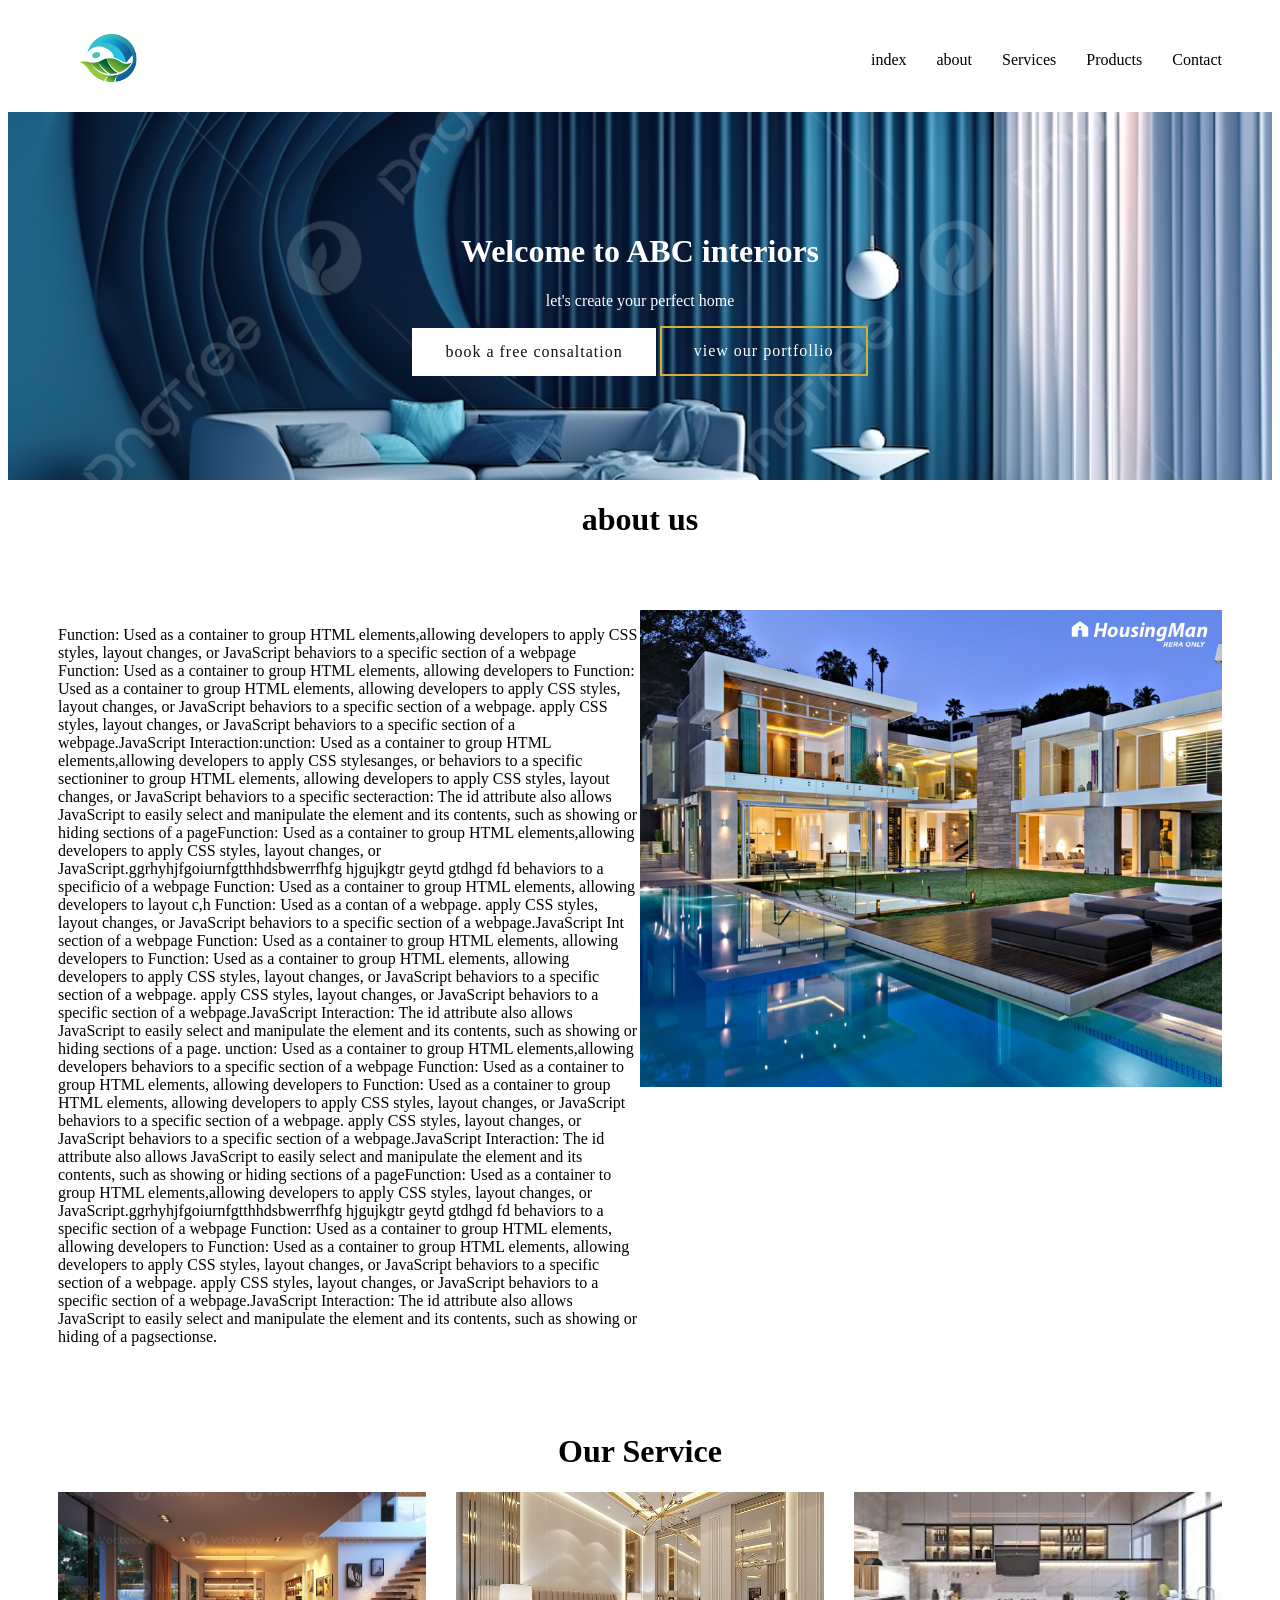
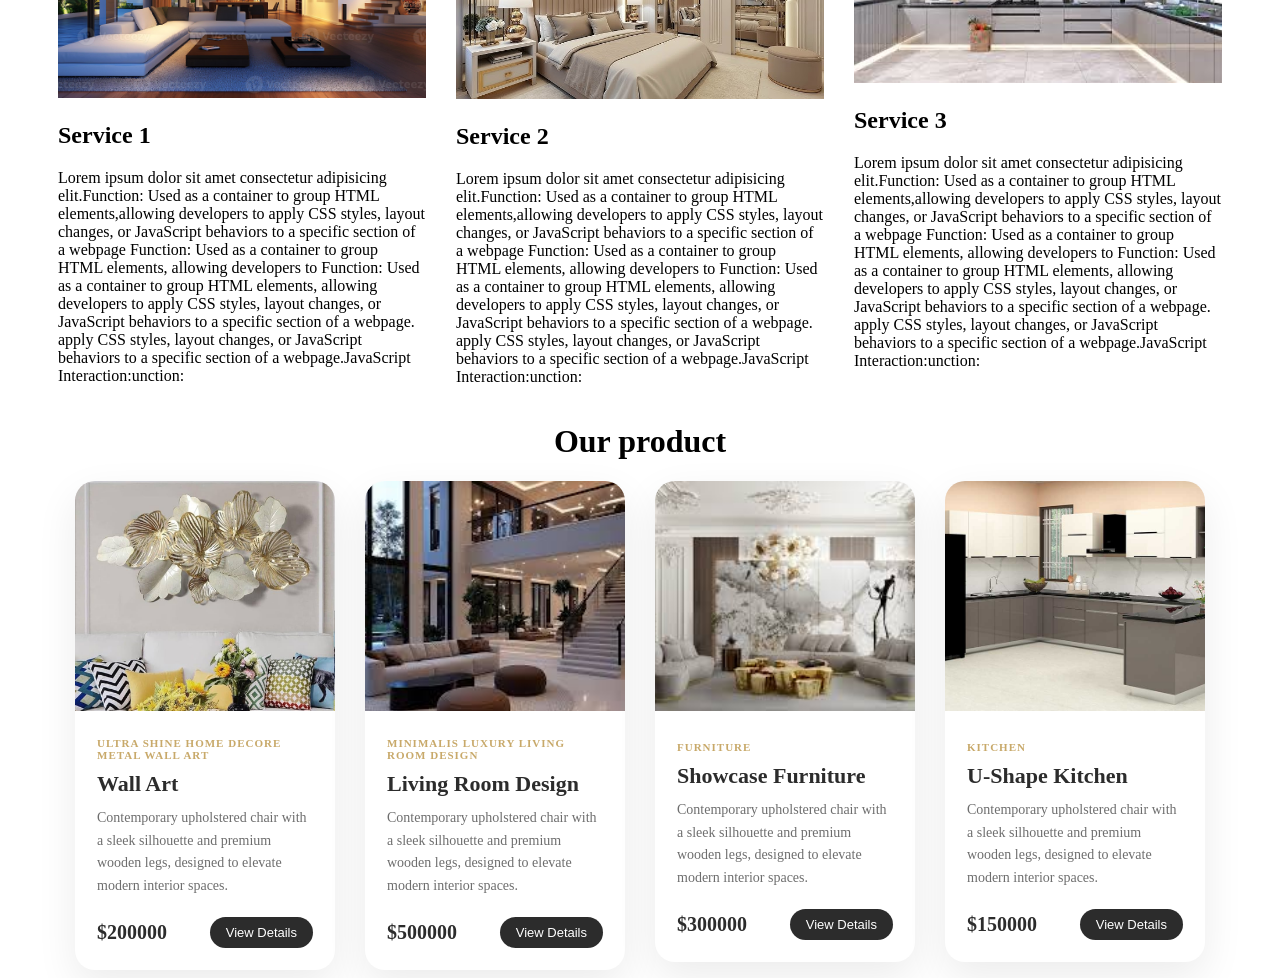
<file: index.html>
<!DOCTYPE html>
<html lang="eng">
    <head>
        <meta charset="UTE-8">
        <meta name="viewport" content="width-device-width,initial-scale-1.0">
        <title>home page</title>
        <link rel="stylesheet" href="style.css">
        
    </head>
            
        <body>
            <header>
    <div class="logo-box">
        <img src="logo.png" alt="" id="logo-image">
    </div>

    <div class="links-box">
        <ul>
            <li><a href="index.html">index</a></li>
            <li><a href="about.html">about</a></li>
            <li><a href="service.html">Services</a></li>
            <li><a href="product.html">Products</a></li>
            <li><a href="contact.html">Contact</a></li>
        </ul>
    </div>
</header>
           <div id ="hero">
            <h1>Welcome to ABC interiors</h1>
            <p>let's create your perfect home</p>
            <div class="cta-container">
              <a href="#conseltation" class="cta-btn primary">
              book a free consaltation
            </a>
            <a href="#portfollio" class="cta-btn secondary">
            view our portfollio
            </a>
            </div>
          </div>
            <div>
                <h1 style="text-align: center;">about us</h1>
            </div>
            <div style="display: flex;padding:50px">
                <div style="width:50%">
                    <p>Function: Used as a container to group HTML elements,allowing developers to apply CSS styles, layout changes, or JavaScript
                         behaviors to a specific section of a webpage Function: Used as a container to group HTML elements, allowing developers to
                         Function: Used as a container to group HTML elements, allowing developers to apply CSS styles, layout changes, or JavaScript
                          behaviors to a specific section of a webpage. apply CSS styles, layout changes, or JavaScript behaviors to a specific section
                           of a webpage.JavaScript Interaction:unction: Used as a container to group HTML elements,allowing developers to apply CSS stylesanges, or
                         behaviors to a specific sectioniner to group HTML elements, allowing developers to apply CSS styles, layout changes, or JavaScript
                          behaviors to a specific secteraction: The id attribute also allows JavaScript to easily select and manipulate the element and 
                           its contents, such as showing or hiding sections of a pageFunction: Used as a container to group HTML elements,allowing
                            developers to apply CSS styles, layout changes, or JavaScript.ggrhyhjfgoiurnfgtthhdsbwerrfhfg hjgujkgtr geytd gtdhgd fd
                         behaviors to a specificio of a webpage Function: Used as a container to group HTML elements, allowing developers to layout c,h
                         Function: Used as a contan of a webpage. apply CSS styles, layout changes, or JavaScript behaviors to a specific section
                           of a webpage.JavaScript Int section of a webpage Function: Used as a container to group HTML elements, allowing developers to
                         Function: Used as a container to group HTML elements, allowing developers to apply CSS styles, layout changes, or JavaScript
                          behaviors to a specific section of a webpage. apply CSS styles, layout changes, or JavaScript behaviors to a specific section
                           of a webpage.JavaScript Interaction: The id attribute also allows JavaScript to easily select and manipulate the element and 
                           its contents, such as showing or hiding sections of a page. unction: Used as a container to group HTML elements,allowing developers
                         behaviors to a specific section of a webpage Function: Used as a container to group HTML elements, allowing developers to
                         Function: Used as a container to group HTML elements, allowing developers to apply CSS styles, layout changes, or JavaScript
                          behaviors to a specific section of a webpage. apply CSS styles, layout changes, or JavaScript behaviors to a specific section
                           of a webpage.JavaScript Interaction: The id attribute also allows JavaScript to easily select and manipulate the element and 
                           its contents, such as showing or hiding sections of a pageFunction: Used as a container to group HTML elements,allowing
                            developers to apply CSS styles, layout changes, or JavaScript.ggrhyhjfgoiurnfgtthhdsbwerrfhfg hjgujkgtr geytd gtdhgd fd
                         behaviors to a specific section of a webpage Function: Used as a container to group HTML elements, allowing developers to
                         Function: Used as a container to group HTML elements, allowing developers to apply CSS styles, layout changes, or JavaScript
                          behaviors to a specific section of a webpage. apply CSS styles, layout changes, or JavaScript behaviors to a specific section
                           of a webpage.JavaScript Interaction: The id attribute also allows JavaScript to easily select and manipulate the element and 
                           its contents, such as showing or hiding  of a pagsectionse. </p>
            </div>
            <div style="width:50%">
                <img src="Home.png" style="width:100%">
            </div>
            </div>
            <div>
        <h1 style="text-align: center;">Our Service</h1>
    </div>

    <div id="services-box">
        <div class="service-box">
            <img src="room.jpg" class="service-image">
            <h2>Service 1</h2>
            <p>Lorem ipsum dolor sit amet consectetur adipisicing elit.Function: Used as a container to group HTML elements,allowing developers to apply CSS styles, layout changes, or JavaScript
                         behaviors to a specific section of a webpage Function: Used as a container to group HTML elements, allowing developers to
                         Function: Used as a container to group HTML elements, allowing developers to apply CSS styles, layout changes, or JavaScript
                          behaviors to a specific section of a webpage. apply CSS styles, layout changes, or JavaScript behaviors to a specific section
                           of a webpage.JavaScript Interaction:unction:</p>
            </div>
        <div class="service-box">
            <img src="bed room 2.jpg" class="service-image">
            <h2>Service 2</h2>
            <p>Lorem ipsum dolor sit amet consectetur adipisicing elit.Function: Used as a container to group HTML elements,allowing developers to apply CSS styles, layout changes, or JavaScript
                         behaviors to a specific section of a webpage Function: Used as a container to group HTML elements, allowing developers to
                         Function: Used as a container to group HTML elements, allowing developers to apply CSS styles, layout changes, or JavaScript
                          behaviors to a specific section of a webpage. apply CSS styles, layout changes, or JavaScript behaviors to a specific section
                           of a webpage.JavaScript Interaction:unction:</p>
        </div>
        <div class="service-box">
            <img src="kitchen.jpg" class="service-image">
            <h2>Service 3</h2>
            <p>Lorem ipsum dolor sit amet consectetur adipisicing elit.Function: Used as a container to group HTML elements,allowing developers to apply CSS styles, layout changes, or JavaScript
                         behaviors to a specific section of a webpage Function: Used as a container to group HTML elements, allowing developers to
                         Function: Used as a container to group HTML elements, allowing developers to apply CSS styles, layout changes, or JavaScript
                          behaviors to a specific section of a webpage. apply CSS styles, layout changes, or JavaScript behaviors to a specific section
                           of a webpage.JavaScript Interaction:unction:</p>
    </div>
     </div>
    <div>
      <h1 style="text-align: center;">Our product</h1>
    </div>
   
    <div id="products-box">
    <div class="product-box">
    <div class="card">
        <img src="interior product.jpg" alt="ULTRA SHINE HOME DECORE METAL WALL ART">
        <div class="card-content">
          <span class="category">ULTRA SHINE HOME DECORE METAL WALL ART</span>
          <div class="title">Wall Art</div>
          <div class="description">
            Contemporary upholstered chair with a sleek silhouette and premium wooden legs,
            designed to elevate modern interior spaces.
          </div>
          <div class="footer">
            <div class="price">$200000</div>
            <button class="btn">View Details</button>
          </div>
        </div>
        </div>
      </div>
    
      

        <div class="product-box">
        <div class="card">
            <img src="interior product 2.jpg" alt="quality makeup prodect">
            <div class="card-content">
              <span class="category"> MINIMALIS LUXURY LIVING ROOM DESIGN  </span>
              <div class="title">Living Room Design</div>
              <div class="description">
                Contemporary upholstered chair with a sleek silhouette and premium wooden legs,
                designed to elevate modern interior spaces.
              </div>
              <div class="footer">
                <div class="price">$500000</div>
                <button class="btn">View Details</button>
              </div>
            </div>
            </div>
          </div>
    

          <div class="product-box">
            <div class="card">
                <img src="interior product 3.jpg" alt="A SHOWCASE OF EXQUISITE FURNITURE">
                <div class="card-content">
                  <span class="category">furniture</span>
                  <div class="title">Showcase Furniture</div>
                  <div class="description">
                    Contemporary upholstered chair with a sleek silhouette and premium wooden legs,
                    designed to elevate modern interior spaces.
                  </div>
                  <div class="footer">
                    <div class="price">$300000</div>
                    <button class="btn">View Details</button>
                  </div>
                </div>
                </div>
              </div>
    

              <div class="product-box">
                <div class="card">
                    <img src="interior product 4.jpg" alt="U SHAPE MODULAR KITCHEN DESIGN">
                    <div class="card-content">
                      <span class="category">kitchen</span>
                      <div class="title">U-Shape Kitchen</div>
                      <div class="description">
                        Contemporary upholstered chair with a sleek silhouette and premium wooden legs,
                        designed to elevate modern interior spaces.
                      </div>
                      <div class="footer">
                        <div class="price">$150000</div>
                        <button class="btn">View Details</button>
                      </div>
                    </div>
                    </div>
                  </div>
                </div>
        
    </footer>

        </body>
    </html>
</file>
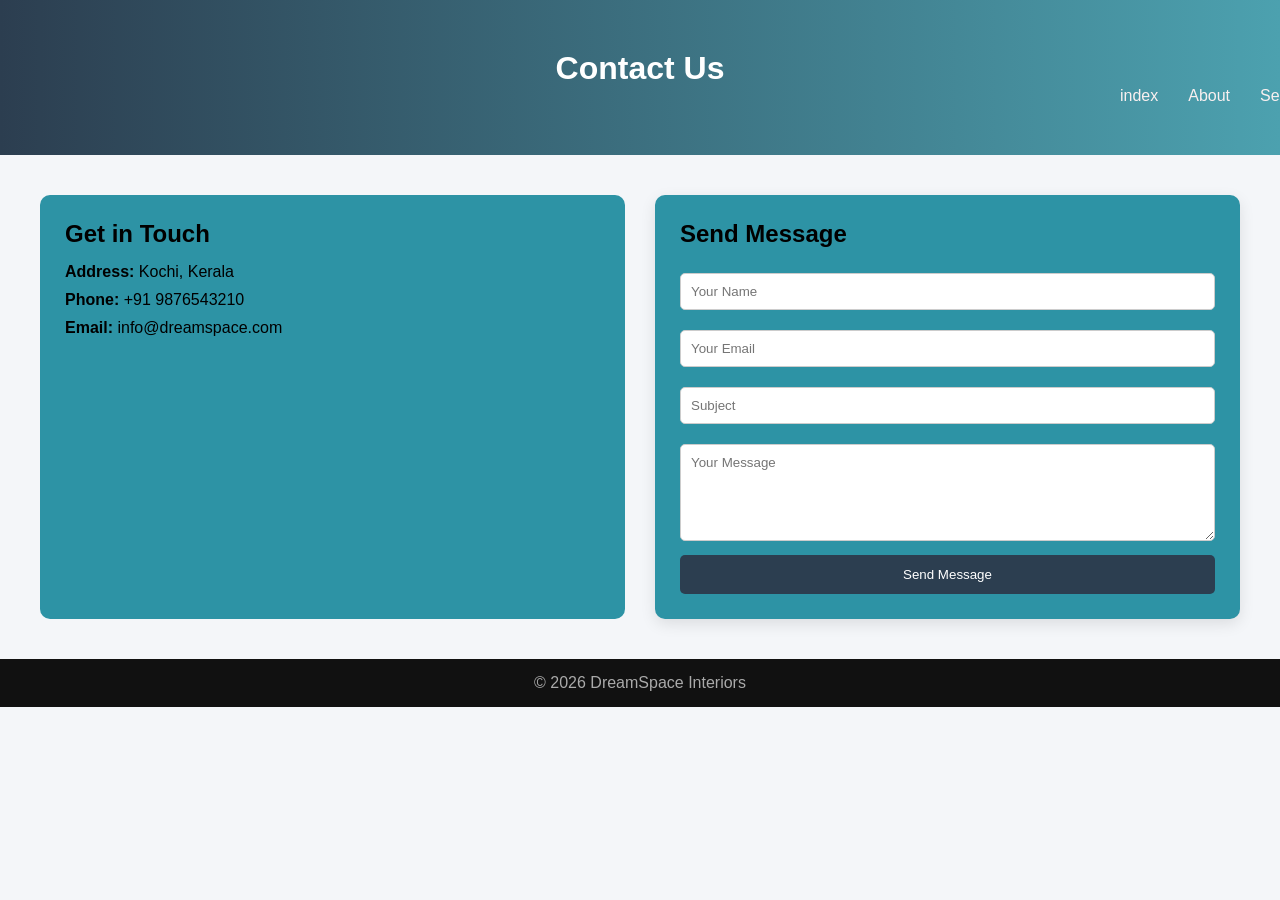
<file: contact.html>
<!DOCTYPE html>
<html lang="en">
<head>
    <meta charset="UTF-8">
    <title>Contact Us - DreamSpace Interiors</title>
  
    <link rel="stylesheet" href="contact.css">
</head>
<body>

<header>
    <h1>Contact Us</h1>
    <div class="links-box">
        <ul>
            <li><a href="index.html">index</a></li>
            <li><a href="about.html">About</a></li>
            <li><a href="service.html">Services</a></li>
            <li><a href="product.html">Products</a></li>
            <li><a href="contact.html">Contact</a></li>
        </ul>
    </div>
</header>

<section class="contact-container">

    <div class="contact-info">
        <h2>Get in Touch</h2>
        <p><strong>Address:</strong> Kochi, Kerala</p>
        <p><strong>Phone:</strong> +91 9876543210</p>
        <p><strong>Email:</strong> info@dreamspace.com</p>
    </div>

    <div class="contact-form">
        <h2>Send Message</h2>
        <form>
            <input type="text" placeholder="Your Name" required>
            <input type="email" placeholder="Your Email" required>
            <input type="text" placeholder="Subject">
            <textarea placeholder="Your Message" rows="5" required></textarea>
            <button type="submit">Send Message</button>
        </form>
    </div>

</section>

<footer>
    <p>© 2026 DreamSpace Interiors</p>
</footer>

</body>
</html>
</file>
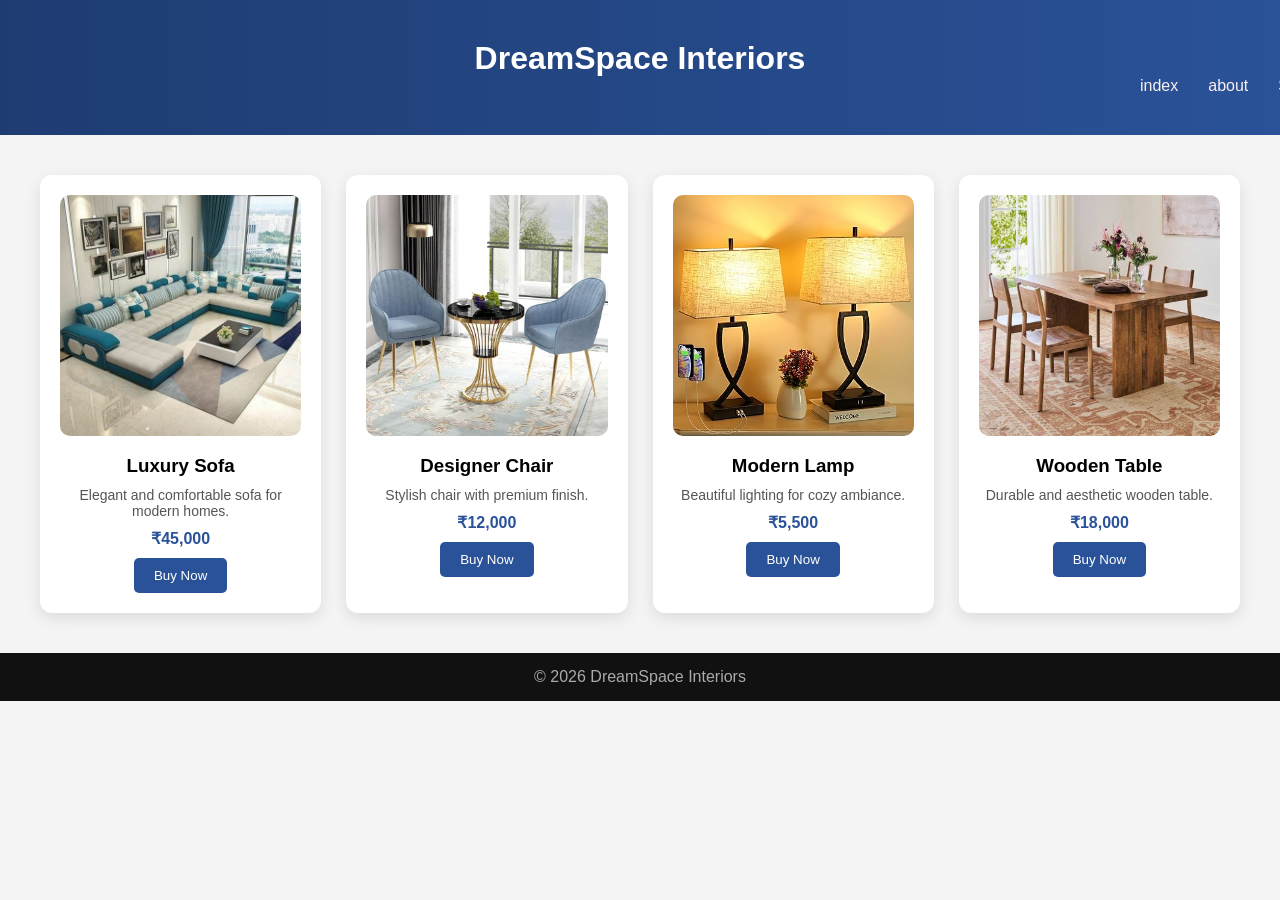
<file: product.html>
<!DOCTYPE html>
<html lang="en">
<head>
    <meta charset="UTF-8">
    <title>Interior Products</title>
   
   
    <link rel="stylesheet" href="product.css">

</head>
<body>

<header>
    <h1>DreamSpace Interiors</h1>
    <!-- <div class="links-box">
        <ul>
            <li><a href="home.html">Home</a></li>
            <li><a href="about.html">about</a></li>
           <li><a href="service.html">Services</a></li>
            <li><a href="product.html">Products</a></li>
            <li><a href="contact.html">Contact</a></li>
        </ul>
    </div> -->

    <div class="links-box">
        <ul>
            <li><a href="index.html">index</a></li>
            <li><a href="about.html">about</a></li>
            <li><a href="service.html">Services</a></li>
            <li><a href="product.html">Products</a></li>
            <li><a href="contact.html">Contact</a></li>
        </ul>
    </div>
</header>

<section class="products">

    <div class="product-card">
        <img src="sofa.jpg" alt="Sofa">
        <h3>Luxury Sofa</h3>
        <p>Elegant and comfortable sofa for modern homes.</p>
        <span>₹45,000</span>
        <button>Buy Now</button>
    </div>

    <div class="product-card">
        <img src="chair.jpg" alt="Chair">
        <h3>Designer Chair</h3>
        <p>Stylish chair with premium finish.</p>
        <span>₹12,000</span>
        <button>Buy Now</button>
    </div>

    <div class="product-card">
        <img src="modern lamp.jpg" alt="Lamp">
        <h3>Modern Lamp</h3>
        <p>Beautiful lighting for cozy ambiance.</p>
        <span>₹5,500</span>
        <button>Buy Now</button>
    </div>

    <div class="product-card">
        <img src="wooden table.jpg" alt="Table">
        <h3>Wooden Table</h3>
        <p>Durable and aesthetic wooden table.</p>
        <span>₹18,000</span>
        <button>Buy Now</button>
    </div>

</section>

<footer>
    <p>© 2026 DreamSpace Interiors</p>
</footer>

</body>
</html>
</file>
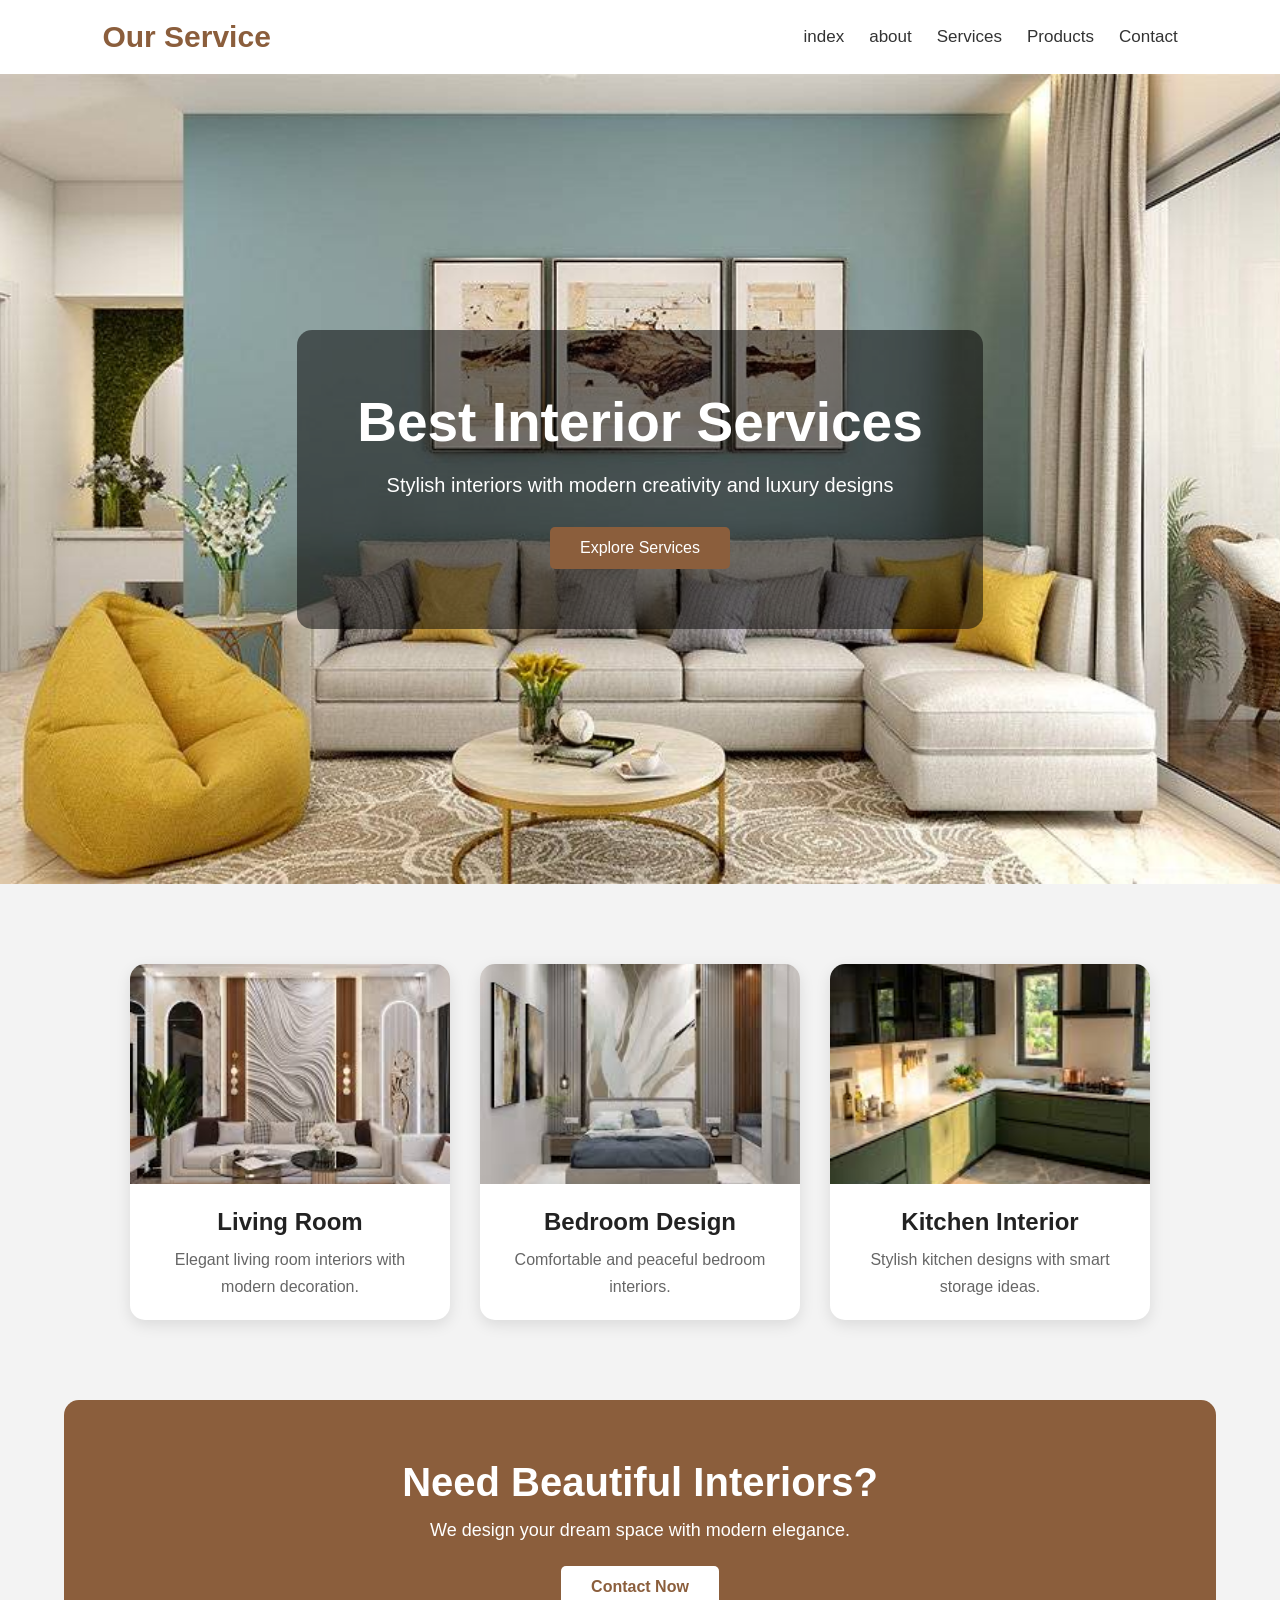
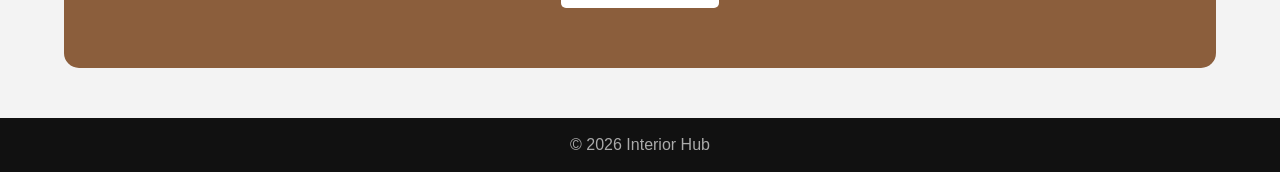
<file: service.html>
<!DOCTYPE html>
<html lang="en">
<head>
  <meta charset="UTF-8">
  <meta name="viewport" content="width=device-width, initial-scale=1.0">

  <title>Interior Services</title>

  <link rel="stylesheet" href="service.css">
</head>
<body>

<!-- NAVBAR -->

<header>

  <div class="logo">
    Our Service
  </div>

  <ul class="menu">
            <li><a href="index.html">index</a></li>
            <li><a href="about.html">about</a></li>
            <li><a href="service.html">Services</a></li>
            <li><a href="product.html">Products</a></li>
            <li><a href="contact.html">Contact</a></li>
  </ul>

</header>

<!-- HERO -->

<section class="hero">

  <div class="overlay">

    <h1>Best Interior Services</h1>

    <p>
      Stylish interiors with modern creativity and luxury designs
    </p>

    <button>Explore Services</button>

  </div>

</section>

<!-- SERVICES -->

<section class="services">

  <div class="card">

    <img src="living room.jpg" alt="Living Room">

    <div class="content">

      <h2>Living Room</h2>

      <p>
        Elegant living room interiors with modern decoration.
      </p>

    </div>

  </div>

  <div class="card">

    <img src="bedroom.jpg" alt="Bedroom">

    <div class="content">

      <h2>Bedroom Design</h2>

      <p>
        Comfortable and peaceful bedroom interiors.
      </p>

    </div>

  </div>

  <div class="card">

    <img src="kitchen2.jpg" alt="Kitchen">

    <div class="content">

      <h2>Kitchen Interior</h2>

      <p>
        Stylish kitchen designs with smart storage ideas.
      </p>

    </div>

  </div>

</section>

<!-- CTA -->

<section class="cta">

  <h2>Need Beautiful Interiors?</h2>

  <p>
    We design your dream space with modern elegance.
  </p>

  <a href="contact.html">
    <button>Contact Now</button>
  </a>

</section>

<!-- FOOTER -->

<footer>

  <p>© 2026 Interior Hub</p>

</footer>

</body>
</html>
</file>
<file: style.css>
/* products section */
#products-box{
    padding: 0px 50px;
    display: flex;
    gap: 30px;
    justify-content: center;
}

.card {
    width: 260px;
    background: #ffffff;
    border-radius: 20px;
    overflow: hidden;
    box-shadow: 0 15px 40px rgba(0, 0, 0, 0.08);
    transition: 0.4s ease;
    position: relative;
  }
  
  .card:hover {
    transform: translateY(-12px);
    box-shadow: 0 20px 50px rgba(0, 0, 0, 0.15);
  }
  
  .card img {
    width: 100%;
    height: 230px;
    object-fit: cover;
  }
  
  .card-content {
    padding: 22px;
  }
  
  .category {
    display: inline-block;
    font-size: 11px;
    text-transform: uppercase;
    letter-spacing: 1px;
    font-weight: 600;
    color: #c8a96a;
    margin-bottom: 10px;
  }
  
  .title {
    font-size: 22px;
    font-weight: 600;
    margin-bottom: 10px;
    color: #2c2c2c;
  }
  
  .description {
    font-size: 14px;
    color: #6e6e6e;
    line-height: 1.6;
    margin-bottom: 20px;
  }
  
  .footer {
    display: flex;
    justify-content: space-between;
    align-items: center;
  }
  
  .price {
    font-size: 20px;
    font-weight: 600;
    color: #2c2c2c;
  }
  
  .btn {
    padding: 8px 16px;
    border: none;
    border-radius: 25px;
    background: #2c2c2c;
    color: #ffffff;
    font-size: 13px;
    cursor: pointer;
    transition: 0.3s ease;
  }
  
  .btn:hover {
    background: #c8a96a;
  }


  /* services section */
        #services-box{
            padding:0px 50px;
            display:flex;
            gap:30px;
        }
        .service-box{
            width:33.33%;
        }
        img.service-image{
            width:100%;
        }

    /* header */
header{
    display:flex;
    justify-content:space-between;
    align-items:center;
    padding:0px 50px;
}

img#logo-image{
    height:100px;
}

.links-box ul{
    display:flex;
    list-style-type:none;
    gap:30px;
}

.links-box ul li a{
    text-decoration:none;
    color:black;
}

.links-box ul li a:hover{
    color:blue;
    text-decoration:underline;
}

/* hero section */
#hero{
    background:dodgerblue;
    background-image: url(wall.jpg);
    background-size: cover;
    background-position: center;
    color:white;
    padding:100px 50px;
    text-align: center;
}
/* base button styel*/
.cta-btn{
  position: relative;
  padding: 14px 32px;
  font-size: 16px;
  font-weight: 500;
  text-decoration: none;
  border-radius: 50;
  transition: all 0.35s ease;
  letter-spacing: 1px;
  display: inline-block;
  overflow: hidden;
}
/* consultation button (primary - elegant light contrast) */
.cta-btn.primary{
  background:white ;
  color: #111;
  border: 1px solid white;
}

.cta-btn.primary:hover{
  background: transparent;
  color: #111;
  box-shadow: 0 0 20px rgba(red, green, blue, alpha);
}

/* portfolio button (secondary - outline style) */
.cta-btn.secondary{
  background: transparent;
  color: #ffffff;
  border: 2px solid #d4af37;
}

.cta-btn.cta-btn.secondary:hover{
  background: white;
  color: #111;
  box-shadow:0 0 20px rgba(red, green, blue, alpha);
}

/* subtle lift effect */
.cta-btn:hover{
  transform: translate(-3px);
}
        @media(max-width:768px){
          #hero{
            padding: 50px 15px;
            text-align: center;
          }
          
       }
</file>
<file: contact.css>
* {
    margin: 0;
    padding: 0;
    box-sizing: border-box;
    font-family: Arial, sans-serif;
}

body {
    background: #f4f6f9;
}

/* Header */
header {
    background: linear-gradient(to right, #2c3e50, #4ca1af);
    color: rgb(255, 255, 255);
    text-align: center;
    padding: 50px 20px;
}

/* Contact Section */
.contact-container {
    display: flex;
    flex-wrap: wrap;
    padding: 40px;
    gap: 30px;
    justify-content: right;
}

/* Contact Info */
.contact-info {
    flex: 1;
    min-width: 250px;
    background: rgb(45, 147, 165);
    padding: 25px;
    border-radius: 10px;
    box-shadow: 0 5px 15px rgba(255, 255, 255, 0.1);
}

.contact-info h2 {
    margin-bottom: 15px;
}

.contact-info p {
    margin: 10px 0;
}

/* Contact Form */
.contact-form {
    flex: 1;
    min-width: 250px;
    background: rgb(45, 147, 165);
    padding: 25px;
    border-radius: 10px;
    box-shadow: 0 5px 15px rgba(0,0,0,0.1);
}

.contact-form h2 {
    margin-bottom: 15px;
}

/* Inputs */
.contact-form input,
.contact-form textarea {
    width: 100%;
    padding: 10px;
    margin: 10px 0;
    border-radius: 5px;
    border: 1px solid #ccc;
}

/* Button */
.contact-form button {
    padding: 12px;
    width: 100%;
    background: #2c3e50;
    color: rgb(255, 255, 255);
    border: none;
    border-radius: 5px;
    cursor: pointer;
}

.contact-form button:hover {
    background: #1a252f;
}

/* Footer */
footer {
    text-align: center;
    padding: 15px;
    background: #111;
    color: #aaa;
}
.links-box ul{
    display:flex;
    list-style-type:none;
    gap:30px;
    margin-left: 1100px;
}

.links-box ul li a{
    text-decoration:none;
    color:rgb(250, 240, 240);
}   

.links-box ul li a:hover{
    color:rgb(237, 237, 245);
    text-decoration:underline;
}
</file>
<file: product.css>
* {
    margin: 0;
    padding: 0;
    box-sizing: border-box;
    font-family: Arial, sans-serif;
}

body {
    background: #f4f4f4;
}

/* Header */
header {
    background: linear-gradient(to right, #1e3c72, #2a5298);
    color: white;
    text-align: center;
    padding: 40px;
}

/* Products Grid */
.products {
    display: grid;
    grid-template-columns: repeat(auto-fit, minmax(250px, 1fr));
    padding: 40px;
    gap: 25px;
}

/* Product Card */
.product-card {
    background: white;
    padding: 20px;
    border-radius: 12px;
    text-align: center;
    box-shadow: 0 5px 15px rgba(0, 0, 0, 0.1);
    transition: 0.3s;
}

.product-card:hover {
    transform: translateY(-10px);
}

/* Image */
.product-card img {
    width: 100%;
    border-radius: 10px;
}

/* Text */
.product-card h3 {
    margin: 15px 0 10px;
}

.product-card p {
    font-size: 14px;
    color: #555;
}

/* Price */
.product-card span {
    display: block;
    margin: 10px 0;
    font-weight: bold;
    color: #2a5298;
}

/* Button */
.product-card button {
    padding: 10px 20px;
    border: none;
    background: #2a5298;
    color: white;
    border-radius: 5px;
    cursor: pointer;
}

.product-card button:hover {
    background: #1e3c72;
}

/* Footer */
footer {
    text-align: center;
    padding: 15px;
    background: #111;
    color: #aaa;
}
.links-box ul{
    display:flex;
    list-style-type:none;
    gap:30px;
    margin-left: 1100px;
}

.links-box ul li a{
    text-decoration:none;
    color:rgb(250, 240, 240);
}   

.links-box ul li a:hover{
    color:rgb(237, 237, 245);
    text-decoration:underline;
}
</file>
<file: service.css>
*{
  margin: 0;
  padding: 0;
  box-sizing: border-box;
  font-family: Arial, sans-serif;
}

body{
  background: #f3f3f3;
}

/* HEADER */

header{
  background: white;

  display: flex;
  justify-content: space-between;
  align-items: center;

  padding: 20px 8%;

  box-shadow: 0 2px 10px rgba(0,0,0,0.1);
}

.logo{
  font-size: 30px;
  font-weight: bold;
  color: #8b5e3c;
  text-align: center;
  
}

.menu{
  display: flex;
  list-style: none;
  gap: 25px;
}

.menu li a{
  text-decoration: none;
  color: #333;
  font-size: 17px;
  transition: 0.3s;
}

.menu li a:hover{
  color: #8b5e3c;
}

/* HERO */

.hero{
  height: 90vh;

  background: url("interior.jpg");
  background-size: cover;
  background-position: center;

  display: flex;
  justify-content: center;
  align-items: center;
}

.overlay{
  background: rgba(0,0,0,0.5);

  padding: 60px;
  border-radius: 15px;

  text-align: center;
  color: white;
}

.overlay h1{
  font-size: 55px;
  margin-bottom: 20px;
}

.overlay p{
  font-size: 20px;
  margin-bottom: 30px;
}

.overlay button{
  padding: 12px 30px;

  border: none;

  background: #8b5e3c;
  color: white;

  font-size: 16px;

  border-radius: 5px;

  cursor: pointer;

  transition: 0.3s;
}

.overlay button:hover{
  background: #6d472c;
}

/* SERVICES */

.services{
  width: 90%;

  margin: 80px auto;

  display: flex;
  justify-content: center;

  gap: 30px;

  flex-wrap: wrap;
}

.card{
  width: 320px;

  background: white;

  border-radius: 15px;

  overflow: hidden;

  box-shadow: 0 5px 15px rgba(0,0,0,0.1);

  transition: 0.3s;
}

.card:hover{
  transform: scale(1.05);
}

.card img{
  width: 100%;
  height: 220px;

  object-fit: cover;
}

.content{
  padding: 20px;
  text-align: center;
}

.content h2{
  margin-bottom: 10px;
  color: #222;
}

.content p{
  color: #666;
  line-height: 1.7;
}

/* CTA */

.cta{
  width: 90%;

  margin: 50px auto;

  background: #8b5e3c;

  color: white;

  text-align: center;

  padding: 60px 20px;

  border-radius: 15px;
}

.cta h2{
  font-size: 40px;
  margin-bottom: 15px;
}

.cta p{
  font-size: 18px;
  margin-bottom: 25px;
}

.cta button{
  padding: 12px 30px;

  border: none;

  background: white;
  color: #8b5e3c;

  font-size: 16px;
  font-weight: bold;

  border-radius: 5px;

  cursor: pointer;

  transition: 0.3s;
}

.cta button:hover{
  background: black;
  color: white;
}

/* FOOTER */

footer{
  background: #111;

  color: #aaa;

  text-align: center;

  padding: 18px;
}

/* RESPONSIVE */

@media(max-width: 768px){

  header{
    flex-direction: column;
    gap: 15px;
  }

  .overlay h1{
    font-size: 38px;
  }

  .services{
    flex-direction: column;
    align-items: center;
  }

}
</file>
